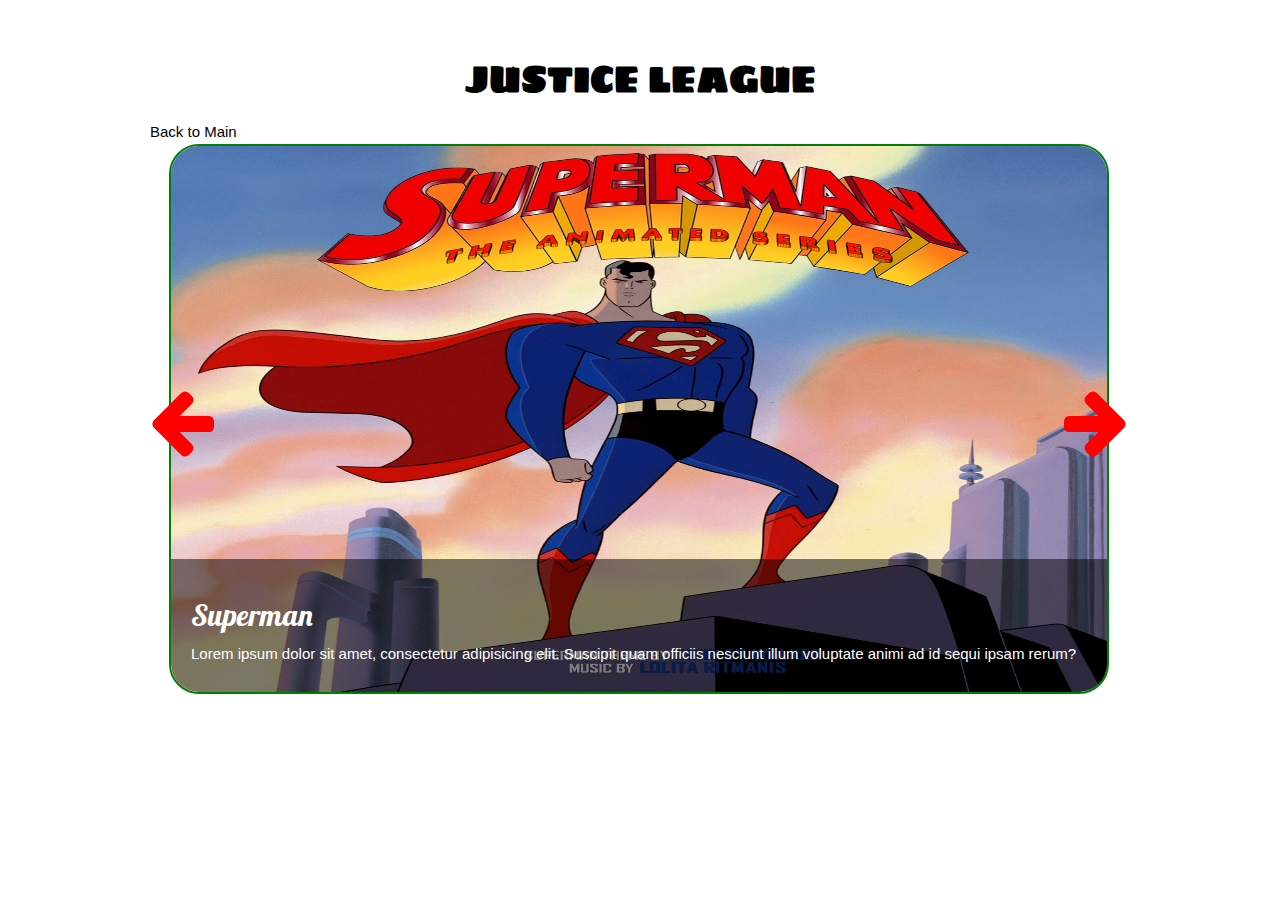
<file: slide.html>
<!DOCTYPE html>
<html lang="en">
<head>
  <meta charset="UTF-8">
  <meta name="viewport" content="width=device-width, initial-scale=1.0">
  <meta http-equiv="X-UA-Compatible" content="ie=edge">
  <script type="text/javascript" src="https://code.jquery.com/jquery-3.2.1.min.js"></script>
  <link rel="stylesheet" href="https://maxcdn.bootstrapcdn.com/font-awesome/4.7.0/css/font-awesome.min.css">
  <link href="https://fonts.googleapis.com/css?family=Sigmar+One" rel="stylesheet">
  <link href="https://fonts.googleapis.com/css?family=Lobster" rel="stylesheet">
  <link rel="stylesheet" href="https://maxcdn.bootstrapcdn.com/bootstrap/3.3.7/css/bootstrap.min.css">
  <link rel="stylesheet" href="css\slide.css">

    <script>
      // console.log("CONNECTED");
$(document).ready(function(){
  // Set options
  var speed = 500;              //fade speed
  var autoswitch = true;        //Autoslider options
  var autoswitch_speed = 4000;  //Autoslider speed

  // Add initial active class
  $('.slide').first().addClass('active');

  // Hide all slides
  $('.slide').hide();

  //Show first slide
  $('.active').show();

// Next handler
  $('#next').on('click',nextSlide);

// Previous Handler
$('#prev').on('click',prevSlide);

// Auto SLider
if(autoswitch==true){
  setInterval(nextSlide,autoswitch_speed);
}

// Switch to Next Slide

function nextSlide(){
  console.log("NEXT CLICKED!");
  $('.active').removeClass('active').addClass('oldActive');
  if ($('.oldActive').is(':last-child')){
    $('.slide').first().addClass('active');
  }
  else {
    $('.oldActive').next().addClass('active')
  }
  $('.oldActive').removeClass('oldActive');
  $('.slide').fadeOut(speed);
  $('.active').fadeIn(speed);
  }

function prevSlide(){
  console.log("PREV CLICKED!");
  $('.active').removeClass('active').addClass('oldActive');
  if ($('.oldActive').is(':first-child')){
    $('.slide').last().addClass('active');
  }
  else {
    $('.oldActive').prev().addClass('active');
  }
  $('.oldActive').removeClass('oldActive');
  $('.slide').fadeOut(speed);
  $('.active').fadeIn(speed);
}

});

    </script>
  <title>Content Slider using jQuery</title>
</head>
<body>
  <div id="container">
      <header>
    <h1>JUSTICE LEAGUE</h1>
    <a href="index.html">Back to Main</a>
  </header>

  <i class="fa fa-arrow-left fa-5x" alt="Previous" id="prev"></i>

    <div id="slider">
      <!-- Slide 1 -->
      <div class="slide active">
        <div class="slide-copy">
          <h2>Superman</h2>
          <p>Lorem ipsum dolor sit amet, consectetur adipisicing elit.
            Suscipit quam officiis nesciunt illum voluptate animi ad id sequi ipsam rerum?</p>
        </div>
        <img src="img\bg1.jpg" alt="Superman">
      </div>

      <!-- Slide 2 -->
      <div class="slide">
        <div class="slide-copy">
          <h2>Batman</h2>
          <p>Lorem ipsum dolor sit amet, consectetur adipisicing elit.
            Suscipit quam officiis nesciunt illum voluptate animi ad id sequi ipsam rerum?</p>
        </div>
        <img src="img\bg2.jpg" alt="Batman">
      </div>


      <!-- Slide 3 -->
      <div class="slide">
        <div class="slide-copy">
          <h2>Wonder Woman</h2>
          <p>Lorem ipsum dolor sit amet, consectetur adipisicing elit.
            Suscipit quam officiis nesciunt illum voluptate animi ad id sequi ipsam rerum?</p>
        </div>
        <img src="img\bg4.jpg" alt="Wonder Woman">
      </div>


      <!-- Slide 4 -->
      <div class="slide">
        <div class="slide-copy">
          <h2>Green Lantern</h2>
          <p>Lorem ipsum dolor sit amet, consectetur adipisicing elit.
            Suscipit quam officiis nesciunt illum voluptate animi ad id sequi ipsam rerum?</p>
        </div>
        <img src="img\bg3.jpg" alt="GL">
      </div>


      <!-- Slide 5 -->
      <div class="slide">
        <div class="slide-copy">
          <h2>Flash</h2>
          <p>Lorem ipsum dolor sit amet, consectetur adipisicing elit.
            Suscipit quam officiis nesciunt illum voluptate animi ad id sequi ipsam rerum?</p>
        </div>
        <img src="img\bg5.jpg" alt="FLash">
      </div>


      <!-- Slide 6 -->
      <div class="slide">
        <div class="slide-copy">
          <h2>Aquaman</h2>
          <p>Lorem ipsum dolor sit amet, consectetur adipisicing elit.
            Suscipit quam officiis nesciunt illum voluptate animi ad id sequi ipsam rerum?</p>
        </div>
        <img src="img\bg6.jpg" alt="AQ">
      </div>


      <!-- Slide 7 -->
      <div class="slide">
        <div class="slide-copy">
          <h2>Martian Manhunter</h2>
          <p>Lorem ipsum dolor sit amet, consectetur adipisicing elit.
            Suscipit quam officiis nesciunt illum voluptate animi ad id sequi ipsam rerum?</p>
        </div>
        <img src="img\bg7.jpg" alt="MM">
      </div>
      <!-- <i class="fa fa-arrow-right fa-5x" alt="Next" id="next"></i> -->
</div>
<i class="fa fa-arrow-right fa-5x" alt="Next" id="next"></i>

</div>

</script>
</body>
</html>
</file>
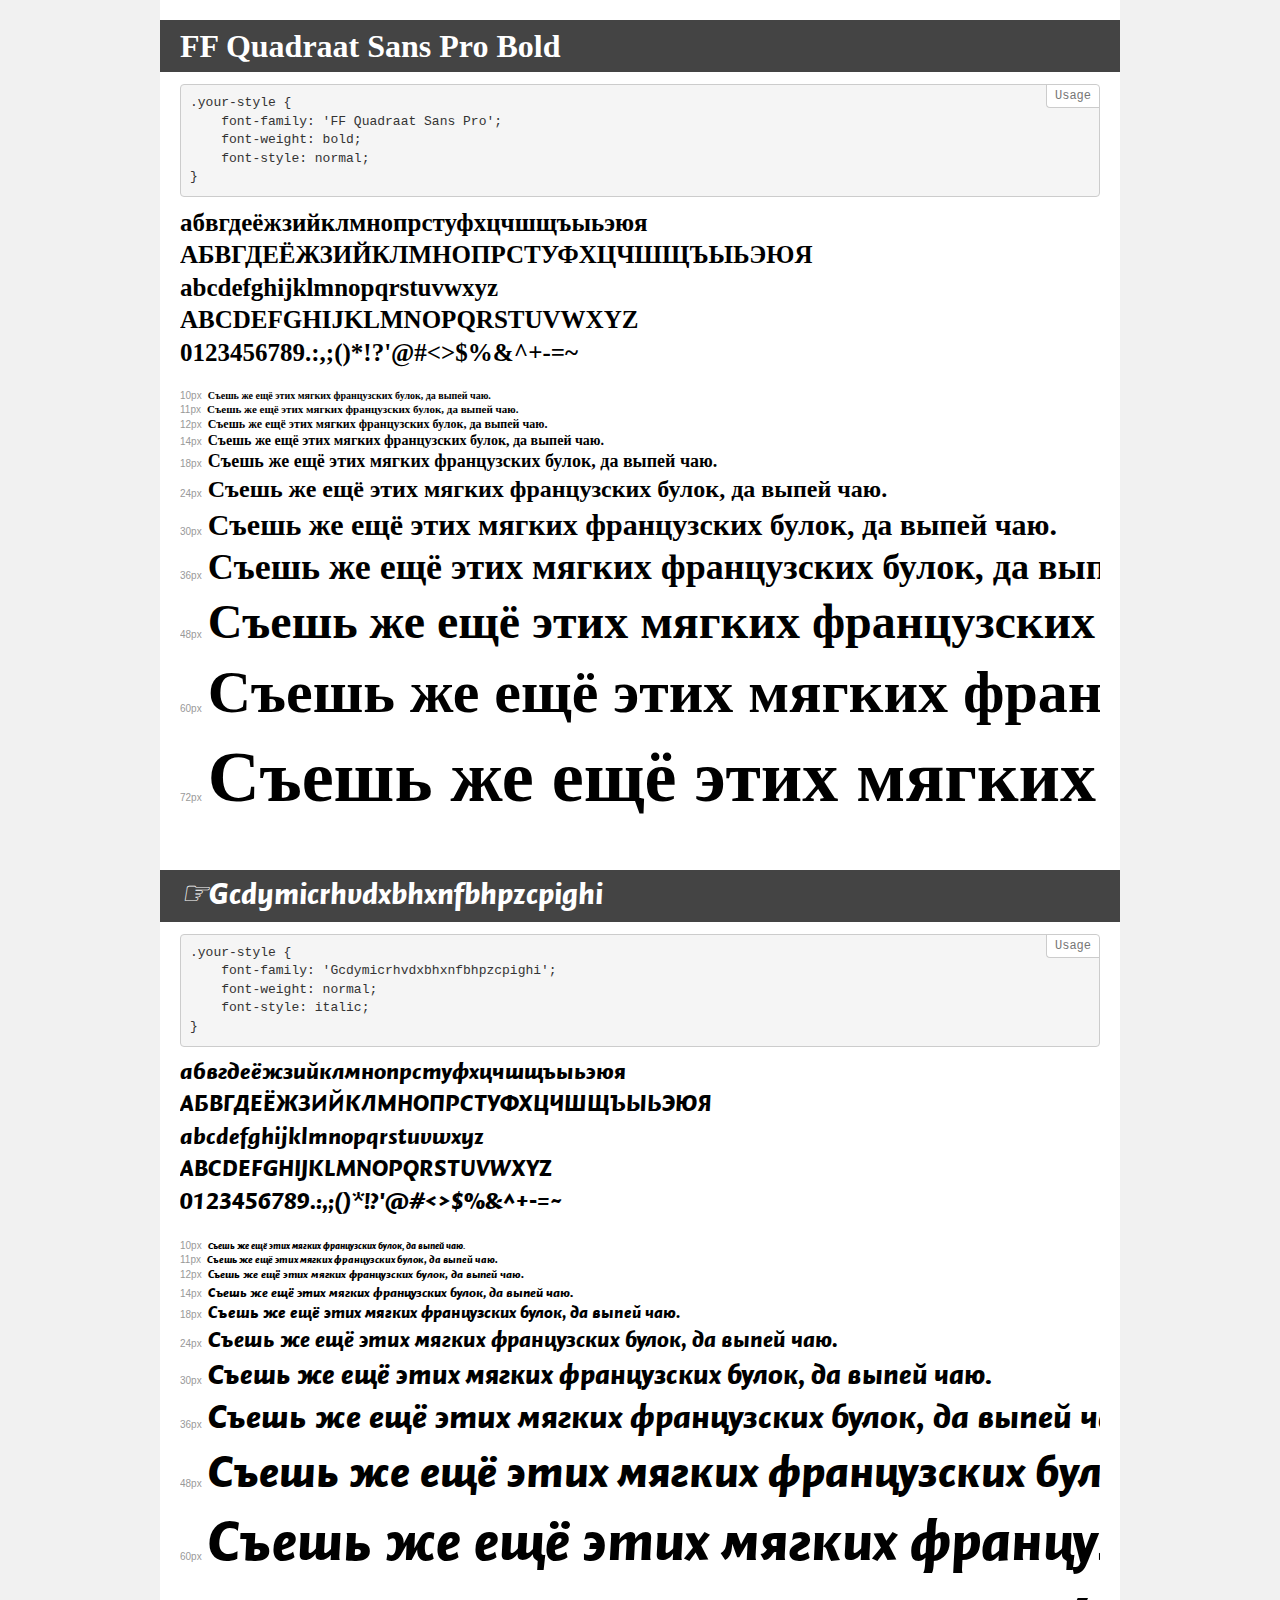
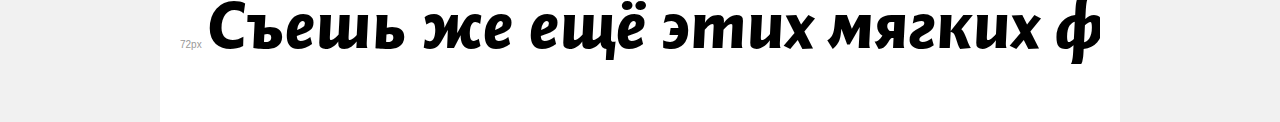
<file: fonts/demo.html>
<!DOCTYPE html>
<html>
<head>
    <meta charset="utf-8">
    <meta http-equiv="X-UA-Compatible" content="IE=edge">
    <meta name="viewport" content="width=device-width, initial-scale=1">
    <meta name="robots" content="noindex, noarchive">
    <title>Transfonter demo</title>
    <link href="stylesheet.css" rel="stylesheet">
    <style>
        /*
        http://meyerweb.com/eric/tools/css/reset/
        v2.0 | 20110126
        License: none (public domain)
        */
        html, body, div, span, applet, object, iframe,
        h1, h2, h3, h4, h5, h6, p, blockquote, pre,
        a, abbr, acronym, address, big, cite, code,
        del, dfn, em, img, ins, kbd, q, s, samp,
        small, strike, strong, sub, sup, tt, var,
        b, u, i, center,
        dl, dt, dd, ol, ul, li,
        fieldset, form, label, legend,
        table, caption, tbody, tfoot, thead, tr, th, td,
        article, aside, canvas, details, embed,
        figure, figcaption, footer, header, hgroup,
        menu, nav, output, ruby, section, summary,
        time, mark, audio, video {
            margin: 0;
            padding: 0;
            border: 0;
            font-size: 100%;
            font: inherit;
            vertical-align: baseline;
        }
        /* HTML5 display-role reset for older browsers */
        article, aside, details, figcaption, figure,
        footer, header, hgroup, menu, nav, section {
            display: block;
        }
        body {
            line-height: 1;
        }
        ol, ul {
            list-style: none;
        }
        blockquote, q {
            quotes: none;
        }
        blockquote:before, blockquote:after,
        q:before, q:after {
            content: '';
            content: none;
        }
        table {
            border-collapse: collapse;
            border-spacing: 0;
        }
        /* common styles */
        body {
            background: #f1f1f1;
            color: #000;
        }
        .page {
            background: #fff;
            width: 920px;
            margin: 0 auto;
            padding: 20px 20px 0 20px;
            overflow: hidden;
        }
        .font-container {
            overflow-x: auto;
            overflow-y: hidden;
            margin-bottom: 40px;
            line-height: 1.3;
            white-space: nowrap;
            padding-bottom: 5px;
        }
        h1 {
            position: relative;
            background: #444;
            font-size: 32px;
            color: #fff;
            padding: 10px 20px;
            margin: 0 -20px 12px -20px;
        }
        .letters {
            font-size: 25px;
            margin-bottom: 20px;
        }
        .s10:before {
            content: '10px';
        }
        .s11:before {
            content: '11px';
        }
        .s12:before {
            content: '12px';
        }
        .s14:before {
            content: '14px';
        }
        .s18:before {
            content: '18px';
        }
        .s24:before {
            content: '24px';
        }
        .s30:before {
            content: '30px';
        }
        .s36:before {
            content: '36px';
        }
        .s48:before {
            content: '48px';
        }
        .s60:before {
            content: '60px';
        }
        .s72:before {
            content: '72px';
        }
        .s10:before, .s11:before, .s12:before, .s14:before,
        .s18:before, .s24:before, .s30:before, .s36:before,
        .s48:before, .s60:before, .s72:before {
            font-family: Arial, sans-serif;
            font-size: 10px;
            font-weight: normal;
            font-style: normal;
            color: #999;
            padding-right: 6px;
        }
        pre {
            display: block;
            position: relative;
            padding: 9px;
            margin: 0 0 10px;
            font-family: Monaco, Menlo, Consolas, "Courier New", monospace !important;
            font-size: 13px;
            line-height: 1.428571429;
            color: #333;
            font-weight: normal !important;
            font-style: normal !important;
            background-color: #f5f5f5;
            border: 1px solid #ccc;
            overflow-x: auto;
            border-radius: 4px;
        }
        pre:after {
            display: block;
            position: absolute;
            right: 0;
            top: 0;
            content: 'Usage';
            line-height: 1;
            padding: 5px 8px;
            font-size: 12px;
            color: #767676;
            background-color: #fff;
            border: 1px solid #ccc;
            border-right: none;
            border-top: none;
            border-radius: 0 4px 0 4px;
            z-index: 10;
        }
        /* responsive */
        @media (max-width: 959px) {
            .page {
                width: auto;
                margin: 0;
            }
        }
    </style>
</head>
<body>
<div class="page">
    <div class="demo" style="font-family: 'FF Quadraat Sans Pro'; font-weight: bold; font-style: normal;">
        <h1>FF Quadraat Sans Pro Bold</h1>
        <pre>.your-style {
    font-family: 'FF Quadraat Sans Pro';
    font-weight: bold;
    font-style: normal;
}</pre>
        <div class="font-container">
            <p class="letters">
                абвгдеёжзийклмнопрстуфхцчшщъыьэюя<br>
АБВГДЕЁЖЗИЙКЛМНОПРСТУФХЦЧШЩЪЫЬЭЮЯ<br>
abcdefghijklmnopqrstuvwxyz<br>
ABCDEFGHIJKLMNOPQRSTUVWXYZ<br>
                0123456789.:,;()*!?'@#<>$%&^+-=~
            </p>
            <p class="s10" style="font-size: 10px;">Съешь же ещё этих мягких французских булок, да выпей чаю.</p>
            <p class="s11" style="font-size: 11px;">Съешь же ещё этих мягких французских булок, да выпей чаю.</p>
            <p class="s12" style="font-size: 12px;">Съешь же ещё этих мягких французских булок, да выпей чаю.</p>
            <p class="s14" style="font-size: 14px;">Съешь же ещё этих мягких французских булок, да выпей чаю.</p>
            <p class="s18" style="font-size: 18px;">Съешь же ещё этих мягких французских булок, да выпей чаю.</p>
            <p class="s24" style="font-size: 24px;">Съешь же ещё этих мягких французских булок, да выпей чаю.</p>
            <p class="s30" style="font-size: 30px;">Съешь же ещё этих мягких французских булок, да выпей чаю.</p>
            <p class="s36" style="font-size: 36px;">Съешь же ещё этих мягких французских булок, да выпей чаю.</p>
            <p class="s48" style="font-size: 48px;">Съешь же ещё этих мягких французских булок, да выпей чаю.</p>
            <p class="s60" style="font-size: 60px;">Съешь же ещё этих мягких французских булок, да выпей чаю.</p>
            <p class="s72" style="font-size: 72px;">Съешь же ещё этих мягких французских булок, да выпей чаю.</p>
        </div>
    </div>
    <div class="demo" style="font-family: 'Gcdymicrhvdxbhxnfbhpzcpighi'; font-weight: normal; font-style: italic;">
        <h1>☞Gcdymicrhvdxbhxnfbhpzcpighi</h1>
        <pre>.your-style {
    font-family: 'Gcdymicrhvdxbhxnfbhpzcpighi';
    font-weight: normal;
    font-style: italic;
}</pre>
        <div class="font-container">
            <p class="letters">
                абвгдеёжзийклмнопрстуфхцчшщъыьэюя<br>
АБВГДЕЁЖЗИЙКЛМНОПРСТУФХЦЧШЩЪЫЬЭЮЯ<br>
abcdefghijklmnopqrstuvwxyz<br>
ABCDEFGHIJKLMNOPQRSTUVWXYZ<br>
                0123456789.:,;()*!?'@#<>$%&^+-=~
            </p>
            <p class="s10" style="font-size: 10px;">Съешь же ещё этих мягких французских булок, да выпей чаю.</p>
            <p class="s11" style="font-size: 11px;">Съешь же ещё этих мягких французских булок, да выпей чаю.</p>
            <p class="s12" style="font-size: 12px;">Съешь же ещё этих мягких французских булок, да выпей чаю.</p>
            <p class="s14" style="font-size: 14px;">Съешь же ещё этих мягких французских булок, да выпей чаю.</p>
            <p class="s18" style="font-size: 18px;">Съешь же ещё этих мягких французских булок, да выпей чаю.</p>
            <p class="s24" style="font-size: 24px;">Съешь же ещё этих мягких французских булок, да выпей чаю.</p>
            <p class="s30" style="font-size: 30px;">Съешь же ещё этих мягких французских булок, да выпей чаю.</p>
            <p class="s36" style="font-size: 36px;">Съешь же ещё этих мягких французских булок, да выпей чаю.</p>
            <p class="s48" style="font-size: 48px;">Съешь же ещё этих мягких французских булок, да выпей чаю.</p>
            <p class="s60" style="font-size: 60px;">Съешь же ещё этих мягких французских булок, да выпей чаю.</p>
            <p class="s72" style="font-size: 72px;">Съешь же ещё этих мягких французских булок, да выпей чаю.</p>
        </div>
    </div>
</div>
</body>
</html>
</file>
<file: fonts/stylesheet.css>
@font-face {
    font-family: 'Gcdymicrhvdxbhxnfbhpzcpighi';
    src: url('Gcdymicrhvdxbhxnfbhpzcpighi.eot');
    src: url('Gcdymicrhvdxbhxnfbhpzcpighi.eot?#iefix') format('embedded-opentype'),
        url('Gcdymicrhvdxbhxnfbhpzcpighi.woff2') format('woff2'),
        url('Gcdymicrhvdxbhxnfbhpzcpighi.woff') format('woff'),
        url('Gcdymicrhvdxbhxnfbhpzcpighi.ttf') format('truetype'),
        url('Gcdymicrhvdxbhxnfbhpzcpighi.svg#Gcdymicrhvdxbhxnfbhpzcpighi') format('svg');
    font-weight: normal;
    font-style: italic;
}
</file>
